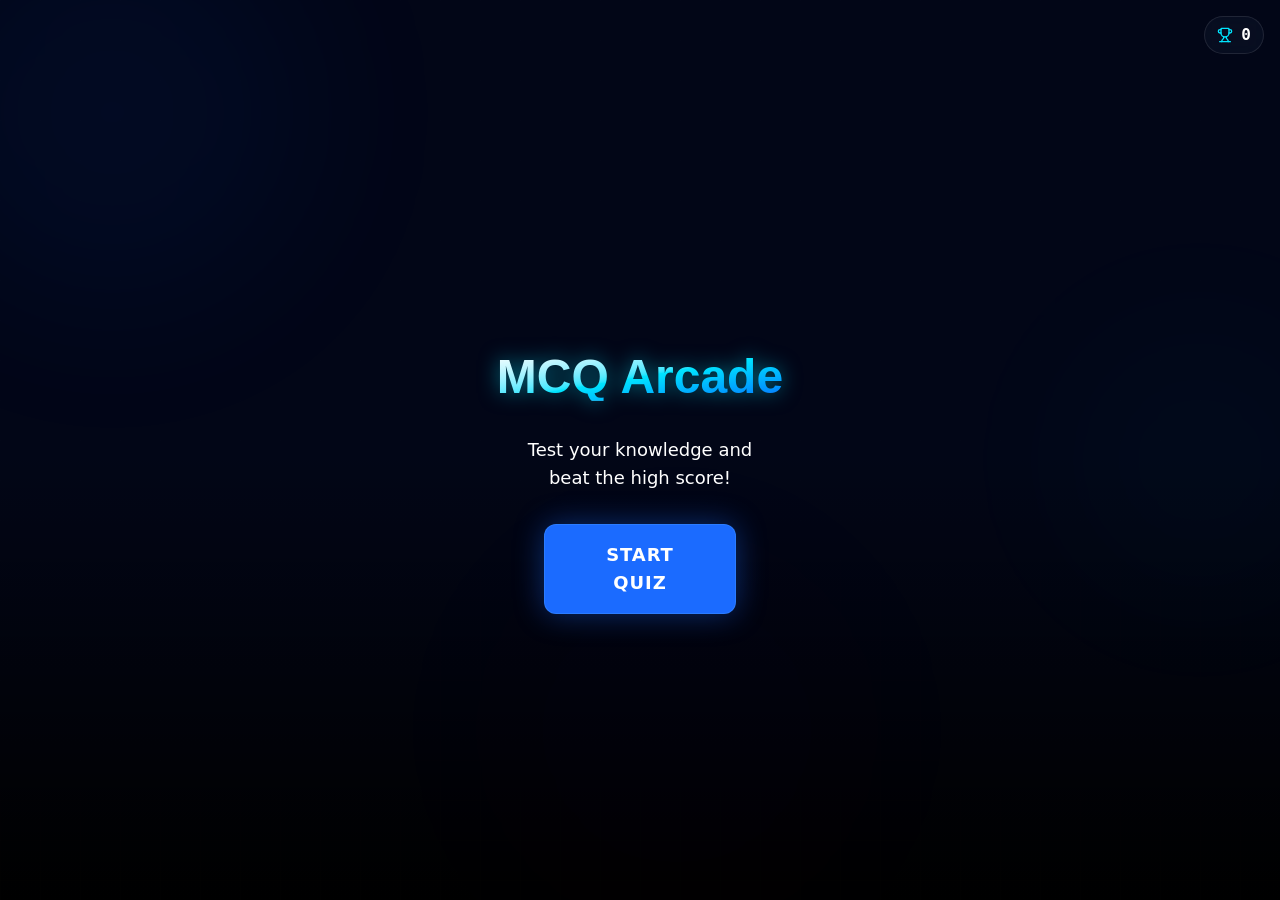
<file: index.html>
<!doctype html>
<html lang="en">
  <head>
    <meta charset="UTF-8" />
    <meta name="viewport" content="width=device-width, initial-scale=1.0" />
    <title>Web MCQ</title>
    <script>
      window.unityData = {};
      if (window.vuplex) {
        addMessageListener();
      } else {
        window.addEventListener('vuplexready', addMessageListener);
      }
      function addMessageListener() {
        window.vuplex.addEventListener('message', event => {
          try {
            // Handle both string and object data types safely
            const data = typeof event.data === 'string' ? JSON.parse(event.data) : event.data;
            window.unityData = data.sheets || {};
            // Dispatch a custom event to notify React app that data is ready
            window.dispatchEvent(new CustomEvent('unityDataReady'));
          } catch (e) {
            console.error('Error parsing Unity message:', e);
          }
        });
      }
    </script>
    <script type="module" crossorigin src="./assets/index-Nsi_dJnx.js"></script>
    <link rel="stylesheet" crossorigin href="./assets/index-n7F-6huo.css">
  </head>
  <body>
    <div id="root"></div>
  </body>
</html>
</file>
<file: assets/index-n7F-6huo.css>
/*! tailwindcss v4.2.1 | MIT License | https://tailwindcss.com */@layer properties{@supports (((-webkit-hyphens:none)) and (not (margin-trim:inline))) or ((-moz-orient:inline) and (not (color:rgb(from red r g b)))){*,:before,:after,::backdrop{--tw-translate-x:0;--tw-translate-y:0;--tw-translate-z:0;--tw-space-y-reverse:0;--tw-space-x-reverse:0;--tw-border-style:solid;--tw-gradient-position:initial;--tw-gradient-from:#0000;--tw-gradient-via:#0000;--tw-gradient-to:#0000;--tw-gradient-stops:initial;--tw-gradient-via-stops:initial;--tw-gradient-from-position:0%;--tw-gradient-via-position:50%;--tw-gradient-to-position:100%;--tw-leading:initial;--tw-font-weight:initial;--tw-tracking:initial;--tw-shadow:0 0 #0000;--tw-shadow-color:initial;--tw-shadow-alpha:100%;--tw-inset-shadow:0 0 #0000;--tw-inset-shadow-color:initial;--tw-inset-shadow-alpha:100%;--tw-ring-color:initial;--tw-ring-shadow:0 0 #0000;--tw-inset-ring-color:initial;--tw-inset-ring-shadow:0 0 #0000;--tw-ring-inset:initial;--tw-ring-offset-width:0px;--tw-ring-offset-color:#fff;--tw-ring-offset-shadow:0 0 #0000;--tw-outline-style:solid;--tw-blur:initial;--tw-brightness:initial;--tw-contrast:initial;--tw-grayscale:initial;--tw-hue-rotate:initial;--tw-invert:initial;--tw-opacity:initial;--tw-saturate:initial;--tw-sepia:initial;--tw-drop-shadow:initial;--tw-drop-shadow-color:initial;--tw-drop-shadow-alpha:100%;--tw-drop-shadow-size:initial;--tw-backdrop-blur:initial;--tw-backdrop-brightness:initial;--tw-backdrop-contrast:initial;--tw-backdrop-grayscale:initial;--tw-backdrop-hue-rotate:initial;--tw-backdrop-invert:initial;--tw-backdrop-opacity:initial;--tw-backdrop-saturate:initial;--tw-backdrop-sepia:initial;--tw-duration:initial}}}@layer theme{:root,:host{--font-sans:"Inter", ui-sans-serif, system-ui, sans-serif;--font-mono:"JetBrains Mono", ui-monospace, SFMono-Regular, monospace;--color-blue-400:oklch(70.7% .165 254.624);--color-blue-600:oklch(54.6% .245 262.881);--color-purple-500:oklch(62.7% .265 303.9);--color-slate-300:oklch(86.9% .022 252.894);--color-slate-500:oklch(55.4% .046 257.417);--color-slate-600:oklch(44.6% .043 257.281);--color-slate-700:oklch(37.2% .044 257.287);--color-slate-800:oklch(27.9% .041 260.031);--color-slate-900:oklch(20.8% .042 265.755);--color-slate-950:oklch(12.9% .042 264.695);--color-black:#000;--color-white:#fff;--spacing:.25rem;--container-xs:20rem;--container-sm:24rem;--container-md:28rem;--text-xs:.75rem;--text-xs--line-height:calc(1 / .75);--text-sm:.875rem;--text-sm--line-height:calc(1.25 / .875);--text-base:1rem;--text-base--line-height: 1.5 ;--text-lg:1.125rem;--text-lg--line-height:calc(1.75 / 1.125);--text-2xl:1.5rem;--text-2xl--line-height:calc(2 / 1.5);--text-4xl:2.25rem;--text-4xl--line-height:calc(2.5 / 2.25);--text-5xl:3rem;--text-5xl--line-height:1;--font-weight-medium:500;--font-weight-bold:700;--tracking-wide:.025em;--tracking-wider:.05em;--tracking-widest:.1em;--leading-tight:1.25;--leading-relaxed:1.625;--radius-xl:.75rem;--radius-2xl:1rem;--radius-3xl:1.5rem;--animate-spin:spin 1s linear infinite;--animate-pulse:pulse 2s cubic-bezier(.4, 0, .6, 1) infinite;--blur-md:12px;--blur-3xl:64px;--default-transition-duration:.15s;--default-transition-timing-function:cubic-bezier(.4, 0, .2, 1);--default-font-family:var(--font-sans);--default-mono-font-family:var(--font-mono);--font-display:"Outfit", "Space Grotesk", sans-serif;--color-neon-blue:#1b6bff;--color-neon-cyan:#00e5ff}}@layer base{*,:after,:before,::backdrop{box-sizing:border-box;border:0 solid;margin:0;padding:0}::file-selector-button{box-sizing:border-box;border:0 solid;margin:0;padding:0}html,:host{-webkit-text-size-adjust:100%;-moz-tab-size:4;tab-size:4;line-height:1.5;font-family:var(--default-font-family,ui-sans-serif, system-ui, sans-serif, "Apple Color Emoji", "Segoe UI Emoji", "Segoe UI Symbol", "Noto Color Emoji");font-feature-settings:var(--default-font-feature-settings,normal);font-variation-settings:var(--default-font-variation-settings,normal);-webkit-tap-highlight-color:transparent}hr{height:0;color:inherit;border-top-width:1px}abbr:where([title]){-webkit-text-decoration:underline dotted;text-decoration:underline dotted}h1,h2,h3,h4,h5,h6{font-size:inherit;font-weight:inherit}a{color:inherit;-webkit-text-decoration:inherit;text-decoration:inherit}b,strong{font-weight:bolder}code,kbd,samp,pre{font-family:var(--default-mono-font-family,ui-monospace, SFMono-Regular, Menlo, Monaco, Consolas, "Liberation Mono", "Courier New", monospace);font-feature-settings:var(--default-mono-font-feature-settings,normal);font-variation-settings:var(--default-mono-font-variation-settings,normal);font-size:1em}small{font-size:80%}sub,sup{vertical-align:baseline;font-size:75%;line-height:0;position:relative}sub{bottom:-.25em}sup{top:-.5em}table{text-indent:0;border-color:inherit;border-collapse:collapse}:-moz-focusring{outline:auto}progress{vertical-align:baseline}summary{display:list-item}ol,ul,menu{list-style:none}img,svg,video,canvas,audio,iframe,embed,object{vertical-align:middle;display:block}img,video{max-width:100%;height:auto}button,input,select,optgroup,textarea{font:inherit;font-feature-settings:inherit;font-variation-settings:inherit;letter-spacing:inherit;color:inherit;opacity:1;background-color:#0000;border-radius:0}::file-selector-button{font:inherit;font-feature-settings:inherit;font-variation-settings:inherit;letter-spacing:inherit;color:inherit;opacity:1;background-color:#0000;border-radius:0}:where(select:is([multiple],[size])) optgroup{font-weight:bolder}:where(select:is([multiple],[size])) optgroup option{padding-inline-start:20px}::file-selector-button{margin-inline-end:4px}::placeholder{opacity:1}@supports (not ((-webkit-appearance:-apple-pay-button))) or (contain-intrinsic-size:1px){::placeholder{color:currentColor}@supports (color:color-mix(in lab,red,red)){::placeholder{color:color-mix(in oklab,currentcolor 50%,transparent)}}}textarea{resize:vertical}::-webkit-search-decoration{-webkit-appearance:none}::-webkit-date-and-time-value{min-height:1lh;text-align:inherit}::-webkit-datetime-edit{display:inline-flex}::-webkit-datetime-edit-fields-wrapper{padding:0}::-webkit-datetime-edit{padding-block:0}::-webkit-datetime-edit-year-field{padding-block:0}::-webkit-datetime-edit-month-field{padding-block:0}::-webkit-datetime-edit-day-field{padding-block:0}::-webkit-datetime-edit-hour-field{padding-block:0}::-webkit-datetime-edit-minute-field{padding-block:0}::-webkit-datetime-edit-second-field{padding-block:0}::-webkit-datetime-edit-millisecond-field{padding-block:0}::-webkit-datetime-edit-meridiem-field{padding-block:0}::-webkit-calendar-picker-indicator{line-height:1}:-moz-ui-invalid{box-shadow:none}button,input:where([type=button],[type=reset],[type=submit]){-webkit-appearance:button;-moz-appearance:button;appearance:button}::file-selector-button{-webkit-appearance:button;-moz-appearance:button;appearance:button}::-webkit-inner-spin-button{height:auto}::-webkit-outer-spin-button{height:auto}[hidden]:where(:not([hidden=until-found])){display:none!important}body{touch-action:manipulation;background-color:var(--color-slate-950);color:var(--color-white);-webkit-user-select:none;user-select:none;font-family:var(--font-sans);overflow:hidden}}@layer components;@layer utilities{.pointer-events-none{pointer-events:none}.absolute{position:absolute}.fixed{position:fixed}.relative{position:relative}.inset-0{inset:calc(var(--spacing) * 0)}.end{inset-inline-end:var(--spacing)}.-top-4{top:calc(var(--spacing) * -4)}.-top-20{top:calc(var(--spacing) * -20)}.top-0{top:calc(var(--spacing) * 0)}.top-1\/3{top:33.3333%}.-right-20{right:calc(var(--spacing) * -20)}.right-0{right:calc(var(--spacing) * 0)}.-bottom-20{bottom:calc(var(--spacing) * -20)}.-left-20{left:calc(var(--spacing) * -20)}.left-0{left:calc(var(--spacing) * 0)}.left-1\/3{left:33.3333%}.-z-10{z-index:-10}.z-10{z-index:10}.z-20{z-index:20}.z-50{z-index:50}.mx-auto{margin-inline:auto}.mt-2{margin-top:calc(var(--spacing) * 2)}.mt-4{margin-top:calc(var(--spacing) * 4)}.mr-2{margin-right:calc(var(--spacing) * 2)}.mb-1{margin-bottom:calc(var(--spacing) * 1)}.mb-4{margin-bottom:calc(var(--spacing) * 4)}.mb-8{margin-bottom:calc(var(--spacing) * 8)}.ml-4{margin-left:calc(var(--spacing) * 4)}.flex{display:flex}.grid{display:grid}.h-1{height:calc(var(--spacing) * 1)}.h-2{height:calc(var(--spacing) * 2)}.h-80{height:calc(var(--spacing) * 80)}.h-96{height:calc(var(--spacing) * 96)}.h-\[500px\]{height:500px}.h-full{height:100%}.h-screen{height:100vh}.w-1{width:calc(var(--spacing) * 1)}.w-48{width:calc(var(--spacing) * 48)}.w-80{width:calc(var(--spacing) * 80)}.w-96{width:calc(var(--spacing) * 96)}.w-\[500px\]{width:500px}.w-full{width:100%}.w-screen{width:100vw}.max-w-\[60\%\]{max-width:60%}.max-w-\[250px\]{max-width:250px}.max-w-md{max-width:var(--container-md)}.max-w-sm{max-width:var(--container-sm)}.max-w-xs{max-width:var(--container-xs)}.flex-1{flex:1}.translate-y-full{--tw-translate-y:100%;translate:var(--tw-translate-x) var(--tw-translate-y)}.animate-pulse{animation:var(--animate-pulse)}.animate-spin{animation:var(--animate-spin)}.grid-cols-1{grid-template-columns:repeat(1,minmax(0,1fr))}.flex-col{flex-direction:column}.items-center{align-items:center}.justify-between{justify-content:space-between}.justify-center{justify-content:center}.gap-1{gap:calc(var(--spacing) * 1)}.gap-2{gap:calc(var(--spacing) * 2)}.gap-3{gap:calc(var(--spacing) * 3)}:where(.space-y-2>:not(:last-child)){--tw-space-y-reverse:0;margin-block-start:calc(calc(var(--spacing) * 2) * var(--tw-space-y-reverse));margin-block-end:calc(calc(var(--spacing) * 2) * calc(1 - var(--tw-space-y-reverse)))}:where(.space-y-3>:not(:last-child)){--tw-space-y-reverse:0;margin-block-start:calc(calc(var(--spacing) * 3) * var(--tw-space-y-reverse));margin-block-end:calc(calc(var(--spacing) * 3) * calc(1 - var(--tw-space-y-reverse)))}:where(.space-y-4>:not(:last-child)){--tw-space-y-reverse:0;margin-block-start:calc(calc(var(--spacing) * 4) * var(--tw-space-y-reverse));margin-block-end:calc(calc(var(--spacing) * 4) * calc(1 - var(--tw-space-y-reverse)))}:where(.space-y-8>:not(:last-child)){--tw-space-y-reverse:0;margin-block-start:calc(calc(var(--spacing) * 8) * var(--tw-space-y-reverse));margin-block-end:calc(calc(var(--spacing) * 8) * calc(1 - var(--tw-space-y-reverse)))}:where(.space-x-1>:not(:last-child)){--tw-space-x-reverse:0;margin-inline-start:calc(calc(var(--spacing) * 1) * var(--tw-space-x-reverse));margin-inline-end:calc(calc(var(--spacing) * 1) * calc(1 - var(--tw-space-x-reverse)))}:where(.space-x-2>:not(:last-child)){--tw-space-x-reverse:0;margin-inline-start:calc(calc(var(--spacing) * 2) * var(--tw-space-x-reverse));margin-inline-end:calc(calc(var(--spacing) * 2) * calc(1 - var(--tw-space-x-reverse)))}:where(.space-x-4>:not(:last-child)){--tw-space-x-reverse:0;margin-inline-start:calc(calc(var(--spacing) * 4) * var(--tw-space-x-reverse));margin-inline-end:calc(calc(var(--spacing) * 4) * calc(1 - var(--tw-space-x-reverse)))}.overflow-hidden{overflow:hidden}.rounded-2xl{border-radius:var(--radius-2xl)}.rounded-3xl{border-radius:var(--radius-3xl)}.rounded-full{border-radius:3.40282e38px}.rounded-xl{border-radius:var(--radius-xl)}.border{border-style:var(--tw-border-style);border-width:1px}.border-2{border-style:var(--tw-border-style);border-width:2px}.border-4{border-style:var(--tw-border-style);border-width:4px}.border-blue-400\/30{border-color:#54a2ff4d}@supports (color:color-mix(in lab,red,red)){.border-blue-400\/30{border-color:color-mix(in oklab,var(--color-blue-400) 30%,transparent)}}.border-neon-cyan{border-color:var(--color-neon-cyan)}.border-slate-600{border-color:var(--color-slate-600)}.border-transparent{border-color:#0000}.border-white\/5{border-color:#ffffff0d}@supports (color:color-mix(in lab,red,red)){.border-white\/5{border-color:color-mix(in oklab,var(--color-white) 5%,transparent)}}.border-white\/10{border-color:#ffffff1a}@supports (color:color-mix(in lab,red,red)){.border-white\/10{border-color:color-mix(in oklab,var(--color-white) 10%,transparent)}}.border-white\/20{border-color:#fff3}@supports (color:color-mix(in lab,red,red)){.border-white\/20{border-color:color-mix(in oklab,var(--color-white) 20%,transparent)}}.bg-black\/80{background-color:#000c}@supports (color:color-mix(in lab,red,red)){.bg-black\/80{background-color:color-mix(in oklab,var(--color-black) 80%,transparent)}}.bg-neon-blue{background-color:var(--color-neon-blue)}.bg-purple-500\/10{background-color:#ac4bff1a}@supports (color:color-mix(in lab,red,red)){.bg-purple-500\/10{background-color:color-mix(in oklab,var(--color-purple-500) 10%,transparent)}}.bg-slate-800{background-color:var(--color-slate-800)}.bg-slate-800\/50{background-color:#1d293d80}@supports (color:color-mix(in lab,red,red)){.bg-slate-800\/50{background-color:color-mix(in oklab,var(--color-slate-800) 50%,transparent)}}.bg-slate-800\/80{background-color:#1d293dcc}@supports (color:color-mix(in lab,red,red)){.bg-slate-800\/80{background-color:color-mix(in oklab,var(--color-slate-800) 80%,transparent)}}.bg-slate-900{background-color:var(--color-slate-900)}.bg-slate-900\/50{background-color:#0f172b80}@supports (color:color-mix(in lab,red,red)){.bg-slate-900\/50{background-color:color-mix(in oklab,var(--color-slate-900) 50%,transparent)}}.bg-slate-900\/60{background-color:#0f172b99}@supports (color:color-mix(in lab,red,red)){.bg-slate-900\/60{background-color:color-mix(in oklab,var(--color-slate-900) 60%,transparent)}}.bg-slate-900\/90{background-color:#0f172be6}@supports (color:color-mix(in lab,red,red)){.bg-slate-900\/90{background-color:color-mix(in oklab,var(--color-slate-900) 90%,transparent)}}.bg-slate-950{background-color:var(--color-slate-950)}.bg-transparent{background-color:#0000}.bg-white\/20{background-color:#fff3}@supports (color:color-mix(in lab,red,red)){.bg-white\/20{background-color:color-mix(in oklab,var(--color-white) 20%,transparent)}}.bg-gradient-to-b{--tw-gradient-position:to bottom in oklab;background-image:linear-gradient(var(--tw-gradient-stops))}.bg-gradient-to-br{--tw-gradient-position:to bottom right in oklab;background-image:linear-gradient(var(--tw-gradient-stops))}.bg-\[url\(\'https\:\/\/grainy-gradients\.vercel\.app\/noise\.svg\'\)\]{background-image:url(https://grainy-gradients.vercel.app/noise.svg)}.from-transparent{--tw-gradient-from:transparent;--tw-gradient-stops:var(--tw-gradient-via-stops,var(--tw-gradient-position), var(--tw-gradient-from) var(--tw-gradient-from-position), var(--tw-gradient-to) var(--tw-gradient-to-position))}.from-white{--tw-gradient-from:var(--color-white);--tw-gradient-stops:var(--tw-gradient-via-stops,var(--tw-gradient-position), var(--tw-gradient-from) var(--tw-gradient-from-position), var(--tw-gradient-to) var(--tw-gradient-to-position))}.via-neon-cyan{--tw-gradient-via:var(--color-neon-cyan);--tw-gradient-via-stops:var(--tw-gradient-position), var(--tw-gradient-from) var(--tw-gradient-from-position), var(--tw-gradient-via) var(--tw-gradient-via-position), var(--tw-gradient-to) var(--tw-gradient-to-position);--tw-gradient-stops:var(--tw-gradient-via-stops)}.via-transparent{--tw-gradient-via:transparent;--tw-gradient-via-stops:var(--tw-gradient-position), var(--tw-gradient-from) var(--tw-gradient-from-position), var(--tw-gradient-via) var(--tw-gradient-via-position), var(--tw-gradient-to) var(--tw-gradient-to-position);--tw-gradient-stops:var(--tw-gradient-via-stops)}.to-black{--tw-gradient-to:var(--color-black);--tw-gradient-stops:var(--tw-gradient-via-stops,var(--tw-gradient-position), var(--tw-gradient-from) var(--tw-gradient-from-position), var(--tw-gradient-to) var(--tw-gradient-to-position))}.to-neon-blue{--tw-gradient-to:var(--color-neon-blue);--tw-gradient-stops:var(--tw-gradient-via-stops,var(--tw-gradient-position), var(--tw-gradient-from) var(--tw-gradient-from-position), var(--tw-gradient-to) var(--tw-gradient-to-position))}.bg-clip-text{-webkit-background-clip:text;background-clip:text}.p-1{padding:calc(var(--spacing) * 1)}.p-4{padding:calc(var(--spacing) * 4)}.p-6{padding:calc(var(--spacing) * 6)}.p-8{padding:calc(var(--spacing) * 8)}.px-3{padding-inline:calc(var(--spacing) * 3)}.px-6{padding-inline:calc(var(--spacing) * 6)}.px-8{padding-inline:calc(var(--spacing) * 8)}.py-1\.5{padding-block:calc(var(--spacing) * 1.5)}.py-3{padding-block:calc(var(--spacing) * 3)}.py-4{padding-block:calc(var(--spacing) * 4)}.pt-4{padding-top:calc(var(--spacing) * 4)}.pb-12{padding-bottom:calc(var(--spacing) * 12)}.text-center{text-align:center}.text-left{text-align:left}.font-display{font-family:var(--font-display)}.font-mono{font-family:var(--font-mono)}.text-2xl{font-size:var(--text-2xl);line-height:var(--tw-leading,var(--text-2xl--line-height))}.text-4xl{font-size:var(--text-4xl);line-height:var(--tw-leading,var(--text-4xl--line-height))}.text-5xl{font-size:var(--text-5xl);line-height:var(--tw-leading,var(--text-5xl--line-height))}.text-base{font-size:var(--text-base);line-height:var(--tw-leading,var(--text-base--line-height))}.text-lg{font-size:var(--text-lg);line-height:var(--tw-leading,var(--text-lg--line-height))}.text-sm{font-size:var(--text-sm);line-height:var(--tw-leading,var(--text-sm--line-height))}.text-xs{font-size:var(--text-xs);line-height:var(--tw-leading,var(--text-xs--line-height))}.leading-relaxed{--tw-leading:var(--leading-relaxed);line-height:var(--leading-relaxed)}.leading-tight{--tw-leading:var(--leading-tight);line-height:var(--leading-tight)}.font-bold{--tw-font-weight:var(--font-weight-bold);font-weight:var(--font-weight-bold)}.font-medium{--tw-font-weight:var(--font-weight-medium);font-weight:var(--font-weight-medium)}.tracking-wide{--tw-tracking:var(--tracking-wide);letter-spacing:var(--tracking-wide)}.tracking-wider{--tw-tracking:var(--tracking-wider);letter-spacing:var(--tracking-wider)}.tracking-widest{--tw-tracking:var(--tracking-widest);letter-spacing:var(--tracking-widest)}.text-black{color:var(--color-black)}.text-neon-cyan{color:var(--color-neon-cyan)}.text-slate-300{color:var(--color-slate-300)}.text-slate-500{color:var(--color-slate-500)}.text-slate-700{color:var(--color-slate-700)}.text-transparent{color:#0000}.text-white{color:var(--color-white)}.uppercase{text-transform:uppercase}.opacity-10{opacity:.1}.opacity-20{opacity:.2}.opacity-30{opacity:.3}.opacity-50{opacity:.5}.opacity-60{opacity:.6}.mix-blend-overlay{mix-blend-mode:overlay}.shadow{--tw-shadow:0 1px 3px 0 var(--tw-shadow-color,#0000001a), 0 1px 2px -1px var(--tw-shadow-color,#0000001a);box-shadow:var(--tw-inset-shadow),var(--tw-inset-ring-shadow),var(--tw-ring-offset-shadow),var(--tw-ring-shadow),var(--tw-shadow)}.shadow-2xl{--tw-shadow:0 25px 50px -12px var(--tw-shadow-color,#00000040);box-shadow:var(--tw-inset-shadow),var(--tw-inset-ring-shadow),var(--tw-ring-offset-shadow),var(--tw-ring-shadow),var(--tw-shadow)}.shadow-\[0_0_8px_rgba\(34\,255\,136\,0\.6\)\]{--tw-shadow:0 0 8px var(--tw-shadow-color,#2f89);box-shadow:var(--tw-inset-shadow),var(--tw-inset-ring-shadow),var(--tw-ring-offset-shadow),var(--tw-ring-shadow),var(--tw-shadow)}.shadow-\[0_0_8px_rgba\(255\,59\,59\,0\.6\)\]{--tw-shadow:0 0 8px var(--tw-shadow-color,#ff3b3b99);box-shadow:var(--tw-inset-shadow),var(--tw-inset-ring-shadow),var(--tw-ring-offset-shadow),var(--tw-ring-shadow),var(--tw-shadow)}.shadow-\[0_0_10px_currentColor\]{--tw-shadow:0 0 10px var(--tw-shadow-color,currentColor);box-shadow:var(--tw-inset-shadow),var(--tw-inset-ring-shadow),var(--tw-ring-offset-shadow),var(--tw-ring-shadow),var(--tw-shadow)}.shadow-\[0_0_15px_rgba\(27\,107\,255\,0\.5\)\]{--tw-shadow:0 0 15px var(--tw-shadow-color,#1b6bff80);box-shadow:var(--tw-inset-shadow),var(--tw-inset-ring-shadow),var(--tw-ring-offset-shadow),var(--tw-ring-shadow),var(--tw-shadow)}.shadow-\[0_0_15px_rgba\(34\,255\,136\,0\.3\)\]{--tw-shadow:0 0 15px var(--tw-shadow-color,#22ff884d);box-shadow:var(--tw-inset-shadow),var(--tw-inset-ring-shadow),var(--tw-ring-offset-shadow),var(--tw-ring-shadow),var(--tw-shadow)}.shadow-\[0_0_30px_rgba\(27\,107\,255\,0\.4\)\]{--tw-shadow:0 0 30px var(--tw-shadow-color,#1b6bff66);box-shadow:var(--tw-inset-shadow),var(--tw-inset-ring-shadow),var(--tw-ring-offset-shadow),var(--tw-ring-shadow),var(--tw-shadow)}.shadow-\[0_0_50px_currentColor\]{--tw-shadow:0 0 50px var(--tw-shadow-color,currentColor);box-shadow:var(--tw-inset-shadow),var(--tw-inset-ring-shadow),var(--tw-ring-offset-shadow),var(--tw-ring-shadow),var(--tw-shadow)}.shadow-xl{--tw-shadow:0 20px 25px -5px var(--tw-shadow-color,#0000001a), 0 8px 10px -6px var(--tw-shadow-color,#0000001a);box-shadow:var(--tw-inset-shadow),var(--tw-inset-ring-shadow),var(--tw-ring-offset-shadow),var(--tw-ring-shadow),var(--tw-shadow)}.outline{outline-style:var(--tw-outline-style);outline-width:1px}.blur-3xl{--tw-blur:blur(var(--blur-3xl));filter:var(--tw-blur,) var(--tw-brightness,) var(--tw-contrast,) var(--tw-grayscale,) var(--tw-hue-rotate,) var(--tw-invert,) var(--tw-saturate,) var(--tw-sepia,) var(--tw-drop-shadow,)}.blur-\[80px\]{--tw-blur:blur(80px);filter:var(--tw-blur,) var(--tw-brightness,) var(--tw-contrast,) var(--tw-grayscale,) var(--tw-hue-rotate,) var(--tw-invert,) var(--tw-saturate,) var(--tw-sepia,) var(--tw-drop-shadow,)}.blur-\[100px\]{--tw-blur:blur(100px);filter:var(--tw-blur,) var(--tw-brightness,) var(--tw-contrast,) var(--tw-grayscale,) var(--tw-hue-rotate,) var(--tw-invert,) var(--tw-saturate,) var(--tw-sepia,) var(--tw-drop-shadow,)}.blur-\[120px\]{--tw-blur:blur(120px);filter:var(--tw-blur,) var(--tw-brightness,) var(--tw-contrast,) var(--tw-grayscale,) var(--tw-hue-rotate,) var(--tw-invert,) var(--tw-saturate,) var(--tw-sepia,) var(--tw-drop-shadow,)}.drop-shadow-\[0_0_10px_rgba\(0\,229\,255\,0\.5\)\]{--tw-drop-shadow-size:drop-shadow(0 0 10px var(--tw-drop-shadow-color,#00e5ff80));--tw-drop-shadow:var(--tw-drop-shadow-size);filter:var(--tw-blur,) var(--tw-brightness,) var(--tw-contrast,) var(--tw-grayscale,) var(--tw-hue-rotate,) var(--tw-invert,) var(--tw-saturate,) var(--tw-sepia,) var(--tw-drop-shadow,)}.drop-shadow-\[0_0_15px_currentColor\]{--tw-drop-shadow-size:drop-shadow(0 0 15px var(--tw-drop-shadow-color,currentColor));--tw-drop-shadow:var(--tw-drop-shadow-size);filter:var(--tw-blur,) var(--tw-brightness,) var(--tw-contrast,) var(--tw-grayscale,) var(--tw-hue-rotate,) var(--tw-invert,) var(--tw-saturate,) var(--tw-sepia,) var(--tw-drop-shadow,)}.backdrop-blur-md{--tw-backdrop-blur:blur(var(--blur-md));-webkit-backdrop-filter:var(--tw-backdrop-blur,) var(--tw-backdrop-brightness,) var(--tw-backdrop-contrast,) var(--tw-backdrop-grayscale,) var(--tw-backdrop-hue-rotate,) var(--tw-backdrop-invert,) var(--tw-backdrop-opacity,) var(--tw-backdrop-saturate,) var(--tw-backdrop-sepia,);backdrop-filter:var(--tw-backdrop-blur,) var(--tw-backdrop-brightness,) var(--tw-backdrop-contrast,) var(--tw-backdrop-grayscale,) var(--tw-backdrop-hue-rotate,) var(--tw-backdrop-invert,) var(--tw-backdrop-opacity,) var(--tw-backdrop-saturate,) var(--tw-backdrop-sepia,)}.transition{transition-property:color,background-color,border-color,outline-color,text-decoration-color,fill,stroke,--tw-gradient-from,--tw-gradient-via,--tw-gradient-to,opacity,box-shadow,transform,translate,scale,rotate,filter,-webkit-backdrop-filter,backdrop-filter,display,content-visibility,overlay,pointer-events;transition-timing-function:var(--tw-ease,var(--default-transition-timing-function));transition-duration:var(--tw-duration,var(--default-transition-duration))}.transition-all{transition-property:all;transition-timing-function:var(--tw-ease,var(--default-transition-timing-function));transition-duration:var(--tw-duration,var(--default-transition-duration))}.transition-colors{transition-property:color,background-color,border-color,outline-color,text-decoration-color,fill,stroke,--tw-gradient-from,--tw-gradient-via,--tw-gradient-to;transition-timing-function:var(--tw-ease,var(--default-transition-timing-function));transition-duration:var(--tw-duration,var(--default-transition-duration))}.transition-transform{transition-property:transform,translate,scale,rotate;transition-timing-function:var(--tw-ease,var(--default-transition-timing-function));transition-duration:var(--tw-duration,var(--default-transition-duration))}.duration-300{--tw-duration:.3s;transition-duration:.3s}@media(hover:hover){.group-hover\:translate-x-1:is(:where(.group):hover *){--tw-translate-x:calc(var(--spacing) * 1);translate:var(--tw-translate-x) var(--tw-translate-y)}.group-hover\:translate-y-0:is(:where(.group):hover *){--tw-translate-y:calc(var(--spacing) * 0);translate:var(--tw-translate-x) var(--tw-translate-y)}.hover\:bg-blue-600:hover{background-color:var(--color-blue-600)}.hover\:bg-neon-cyan\/10:hover{background-color:#00e5ff1a}@supports (color:color-mix(in lab,red,red)){.hover\:bg-neon-cyan\/10:hover{background-color:color-mix(in oklab,var(--color-neon-cyan) 10%,transparent)}}.hover\:bg-slate-700:hover{background-color:var(--color-slate-700)}.hover\:bg-white\/5:hover{background-color:#ffffff0d}@supports (color:color-mix(in lab,red,red)){.hover\:bg-white\/5:hover{background-color:color-mix(in oklab,var(--color-white) 5%,transparent)}}.hover\:text-white:hover{color:var(--color-white)}}.text-glow{text-shadow:0 0 10px}.box-glow{box-shadow:0 0 20px}}@property --tw-translate-x{syntax:"*";inherits:false;initial-value:0}@property --tw-translate-y{syntax:"*";inherits:false;initial-value:0}@property --tw-translate-z{syntax:"*";inherits:false;initial-value:0}@property --tw-space-y-reverse{syntax:"*";inherits:false;initial-value:0}@property --tw-space-x-reverse{syntax:"*";inherits:false;initial-value:0}@property --tw-border-style{syntax:"*";inherits:false;initial-value:solid}@property --tw-gradient-position{syntax:"*";inherits:false}@property --tw-gradient-from{syntax:"<color>";inherits:false;initial-value:#0000}@property --tw-gradient-via{syntax:"<color>";inherits:false;initial-value:#0000}@property --tw-gradient-to{syntax:"<color>";inherits:false;initial-value:#0000}@property --tw-gradient-stops{syntax:"*";inherits:false}@property --tw-gradient-via-stops{syntax:"*";inherits:false}@property --tw-gradient-from-position{syntax:"<length-percentage>";inherits:false;initial-value:0%}@property --tw-gradient-via-position{syntax:"<length-percentage>";inherits:false;initial-value:50%}@property --tw-gradient-to-position{syntax:"<length-percentage>";inherits:false;initial-value:100%}@property --tw-leading{syntax:"*";inherits:false}@property --tw-font-weight{syntax:"*";inherits:false}@property --tw-tracking{syntax:"*";inherits:false}@property --tw-shadow{syntax:"*";inherits:false;initial-value:0 0 #0000}@property --tw-shadow-color{syntax:"*";inherits:false}@property --tw-shadow-alpha{syntax:"<percentage>";inherits:false;initial-value:100%}@property --tw-inset-shadow{syntax:"*";inherits:false;initial-value:0 0 #0000}@property --tw-inset-shadow-color{syntax:"*";inherits:false}@property --tw-inset-shadow-alpha{syntax:"<percentage>";inherits:false;initial-value:100%}@property --tw-ring-color{syntax:"*";inherits:false}@property --tw-ring-shadow{syntax:"*";inherits:false;initial-value:0 0 #0000}@property --tw-inset-ring-color{syntax:"*";inherits:false}@property --tw-inset-ring-shadow{syntax:"*";inherits:false;initial-value:0 0 #0000}@property --tw-ring-inset{syntax:"*";inherits:false}@property --tw-ring-offset-width{syntax:"<length>";inherits:false;initial-value:0}@property --tw-ring-offset-color{syntax:"*";inherits:false;initial-value:#fff}@property --tw-ring-offset-shadow{syntax:"*";inherits:false;initial-value:0 0 #0000}@property --tw-outline-style{syntax:"*";inherits:false;initial-value:solid}@property --tw-blur{syntax:"*";inherits:false}@property --tw-brightness{syntax:"*";inherits:false}@property --tw-contrast{syntax:"*";inherits:false}@property --tw-grayscale{syntax:"*";inherits:false}@property --tw-hue-rotate{syntax:"*";inherits:false}@property --tw-invert{syntax:"*";inherits:false}@property --tw-opacity{syntax:"*";inherits:false}@property --tw-saturate{syntax:"*";inherits:false}@property --tw-sepia{syntax:"*";inherits:false}@property --tw-drop-shadow{syntax:"*";inherits:false}@property --tw-drop-shadow-color{syntax:"*";inherits:false}@property --tw-drop-shadow-alpha{syntax:"<percentage>";inherits:false;initial-value:100%}@property --tw-drop-shadow-size{syntax:"*";inherits:false}@property --tw-backdrop-blur{syntax:"*";inherits:false}@property --tw-backdrop-brightness{syntax:"*";inherits:false}@property --tw-backdrop-contrast{syntax:"*";inherits:false}@property --tw-backdrop-grayscale{syntax:"*";inherits:false}@property --tw-backdrop-hue-rotate{syntax:"*";inherits:false}@property --tw-backdrop-invert{syntax:"*";inherits:false}@property --tw-backdrop-opacity{syntax:"*";inherits:false}@property --tw-backdrop-saturate{syntax:"*";inherits:false}@property --tw-backdrop-sepia{syntax:"*";inherits:false}@property --tw-duration{syntax:"*";inherits:false}@keyframes spin{to{transform:rotate(360deg)}}@keyframes pulse{50%{opacity:.5}}
</file>
